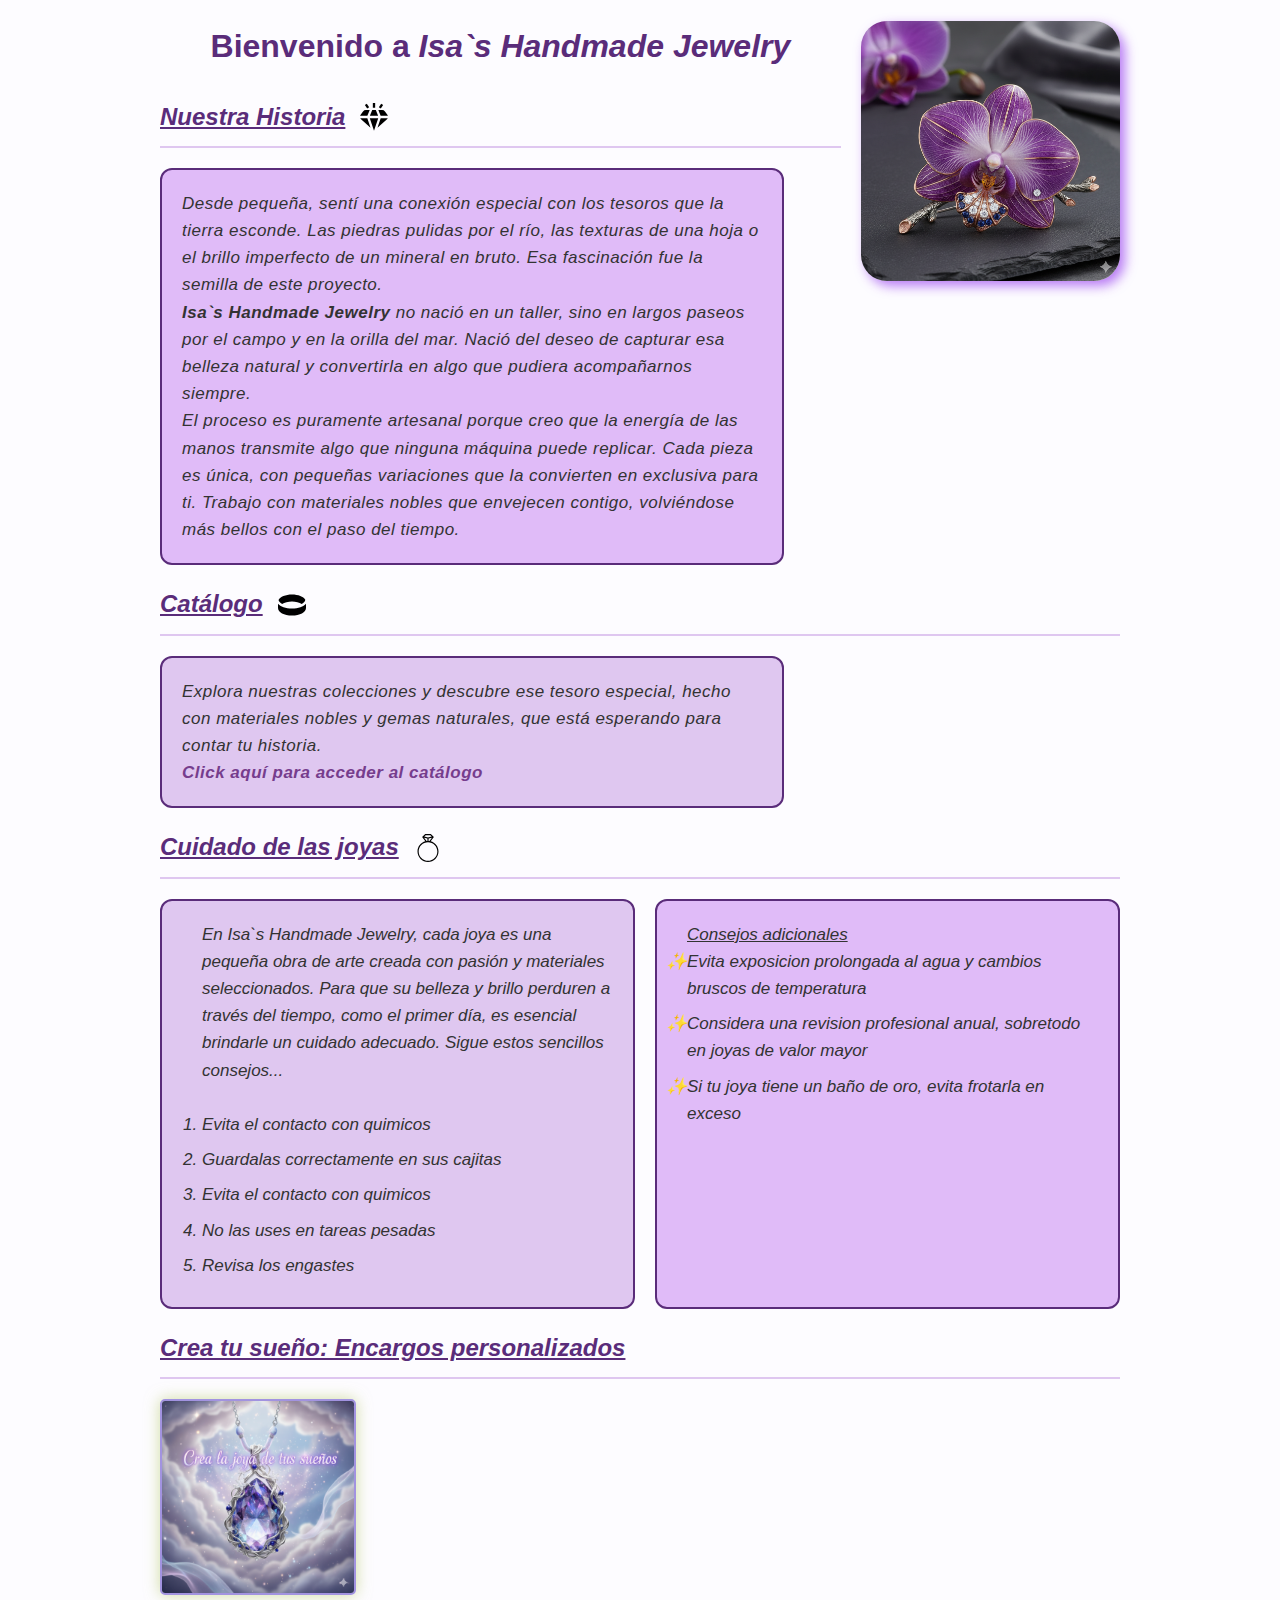
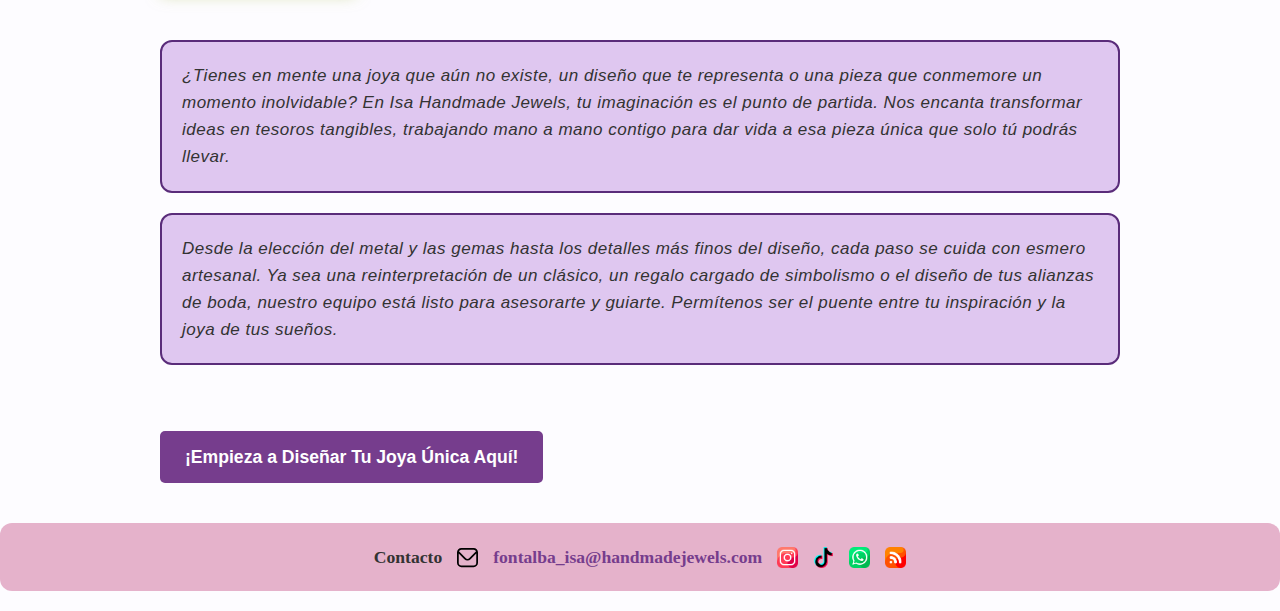
<file: index.html>
<!DOCTYPE html>
<html lang="es">
<head>
    <meta charset="UTF-8">
    <meta name="viewport" content="width=device-width, initial-scale=1.0">
    <title>PRACTICA FINAL - Isa`s Handmade Jewelry</title>
    <link rel="stylesheet" href="./styles/estilos.css"> 
</head>
<body>
    
    <main class="container">

        <h1> Bienvenido a <i>Isa`s Handmade Jewelry</i>
            <img class="header-imagen" src="../assets/orquidea.png" alt="header"> 
        </h1>
        
        <section id="historia">
            <h2><i><u>Nuestra Historia </u></i>
                <img src="../assets/icons/SVG/Joyas/joya (1).svg" alt="joyafill" width="28" height="28">
            </h2>
            <p class="info-card darker"> 
                Desde pequeña, sentí una conexión especial con los tesoros que la tierra esconde. Las piedras pulidas por el río, 
                las texturas de una hoja o el brillo imperfecto de un mineral en bruto. Esa fascinación fue la semilla de este proyecto.<br>
                <b>Isa`s Handmade Jewelry</b> no nació en un taller, sino en largos paseos por el campo y en la orilla del mar.
                Nació del deseo de capturar esa belleza natural y convertirla en algo que pudiera acompañarnos siempre.<br>
                
                El proceso es puramente artesanal porque creo que la energía de las manos transmite algo que ninguna máquina puede replicar. 
                Cada pieza es única, con pequeñas variaciones que la convierten en exclusiva para ti.
                Trabajo con materiales nobles que envejecen contigo, volviéndose más bellos con el paso del tiempo.
            </p>
        </section>
        
        <section id="catalogo">
            <h2><i><u>Catálogo</u></i>
                <img src="../assets/icons/SVG/Joyas/anillo.svg" alt="anillofill" width="28" height="28">
            </h2>
            <p class="info-card">
                Explora nuestras colecciones y descubre ese tesoro especial, hecho con materiales nobles y gemas naturales,
                que está esperando para contar tu historia.<br>
                <a href="pages/catalogo.html">Click aquí para acceder al catálogo</a>
            </p>
        </section>

        <section id="cuidados">
            <h2><i><u>Cuidado de las joyas</u></i>
                <img src="../assets/icons/SVG/Joyas/anillo-de-diamante.svg" alt="anillo_diamante" width="28" height="28">
            </h2>
            
            <div class="cuidado-listas">
                <ol>
                    En <i>Isa`s Handmade Jewelry</i>,
                    cada joya es una pequeña obra de arte creada con pasión y materiales seleccionados.
                    Para que su belleza y brillo perduren a través del tiempo, como el primer día, es esencial brindarle un cuidado adecuado. 
                    Sigue estos sencillos consejos...<br>
                    <br> <li>Evita el contacto con quimicos</li>
                    <li>Guardalas correctamente en sus cajitas</li>
                    <li>Evita el contacto con quimicos</li>
                    <li>No las uses en tareas pesadas</li>
                    <li>Revisa los engastes</li>
                </ol>
            
                <ul>
                    <u>Consejos adicionales</u> <br>
                    <li>Evita exposicion prolongada al agua y cambios bruscos de temperatura</li>
                    <li>Considera una revision profesional anual, sobretodo en joyas de valor mayor</li>
                    <li>Si tu joya tiene un baño de oro, evita frotarla en exceso</li>
                </ul>
            </div>
        </section>

        <section id="encargos">
            <h2><i><u>Crea tu sueño: Encargos personalizados</u></i></h2>
            <img class="encargo-imagen" src="../assets/creatujoya.png" alt="Creatujoya">
            
            <p class="info-card full-width">
                ¿Tienes en mente una joya que aún no existe, un diseño que te representa o una pieza que conmemore un momento inolvidable?
                En Isa Handmade Jewels, tu imaginación es el punto de partida. Nos encanta transformar ideas en tesoros tangibles, trabajando mano a mano contigo para dar vida a esa pieza única que 
                solo tú podrás llevar.
            </p>
            <p class="info-card full-width">
                Desde la elección del metal y las gemas hasta los detalles más finos del diseño, cada paso se cuida con esmero artesanal. Ya sea una reinterpretación de un clásico, 
                un regalo cargado de simbolismo o el diseño de tus alianzas de boda, nuestro equipo está listo para asesorarte y guiarte. Permítenos ser el puente entre tu inspiración y la joya de tus sueños.
            </p>
            <br>
            <a href="pages/formulario.html" class="btn-cta">¡Empieza a Diseñar Tu Joya Única Aquí!</a>
        </section>
    
    </main> <footer>
        <h6>Contacto 
            <img src="../assets/icons/SVG/Basicos/sobre (1).svg" alt="mail" width="21" height="21">
            <a href="mailto:fontalba_isa@handmadejewels.com">fontalba_isa@handmadejewels.com</a>
            <img src="../assets/icons/Redes Sociales/instagram.png" alt="insta">
            <img src="../assets/icons/Redes Sociales/tik-tok.png" alt="tiktok">
            <img src="../assets/icons/Redes Sociales/whatsapp.png" alt="whatsapp">
            <img src="../assets/icons/Redes Sociales/rss.png" alt="rrss">
        </h6> 
    </footer>        
</body>
</html>
</file>
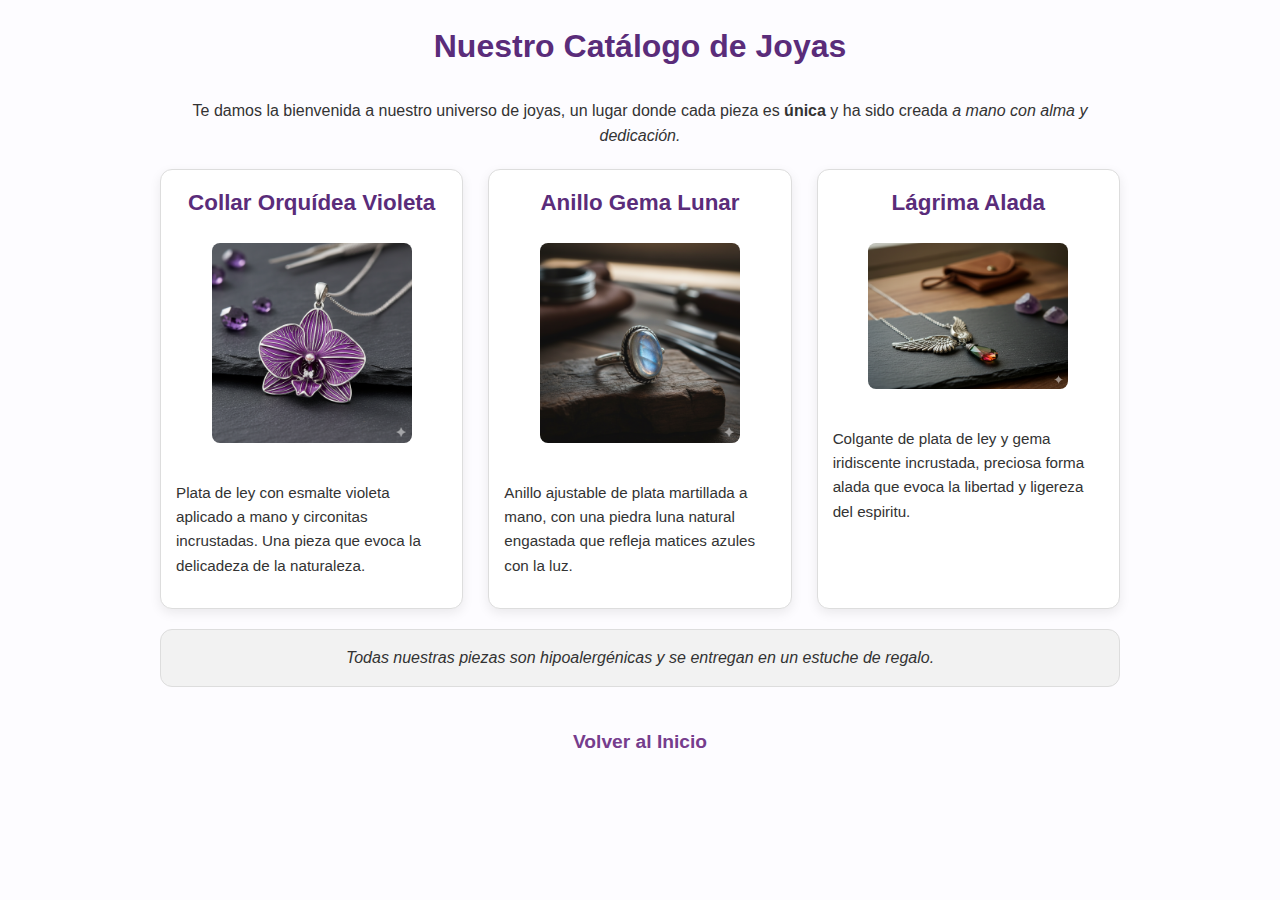
<file: pages/catalogo.html>
<!DOCTYPE html>
<html lang="es">
<head>
    <meta charset="UTF-8">
    <meta name="viewport" content="width=device-width, initial-scale=1.0">
    <title>Catálogo de Joyas Artesanales</title>
    <link rel="stylesheet" href="../styles/estilos.css">
</head>
<body>

    <main class="container">
        <h1>Nuestro Catálogo de Joyas</h1>
        <p style="text-align: center;">Te damos la bienvenida a nuestro universo de joyas, un lugar donde cada pieza es <b>única</b> y ha sido creada <em>a mano con alma y dedicación.</em></p>

        <section class="product-grid">
            
            <article class="product-card">
                <h3>Collar Orquídea Violeta</h3>
                <img src="../assets/orquidea_colgante.png" alt="Collar orquídea">
                <p>Plata de ley con esmalte violeta aplicado a mano y circonitas incrustadas. Una pieza que evoca la delicadeza de la naturaleza.</p>
            </article>

            <article class="product-card">
                <h3>Anillo Gema Lunar</h3>
                <img src="../assets/anillo_gema_lunar.png" alt="Anillo luna">
                <p>Anillo ajustable de plata martillada a mano, con una piedra luna natural engastada que refleja matices azules con la luz.</p>
            </article>

            <article class="product-card">
                <h3>Lágrima Alada</h3>
                <img src="../assets/alado_colgante.png" alt="Colgante alado">
                <p>Colgante de plata de ley y gema iridiscente incrustada, preciosa forma alada que evoca la libertad y ligereza del espiritu.</p>
            </article>

            </section>

        <footer class="catalog-footer">
            Todas nuestras piezas son hipoalergénicas y se entregan en un estuche de regalo.
        </footer>

        <div style="text-align: center;">
             <a href="../main.html" class="link-volver">Volver al Inicio</a>
        </div>
       
    </main>

</body>
</html>
</file>
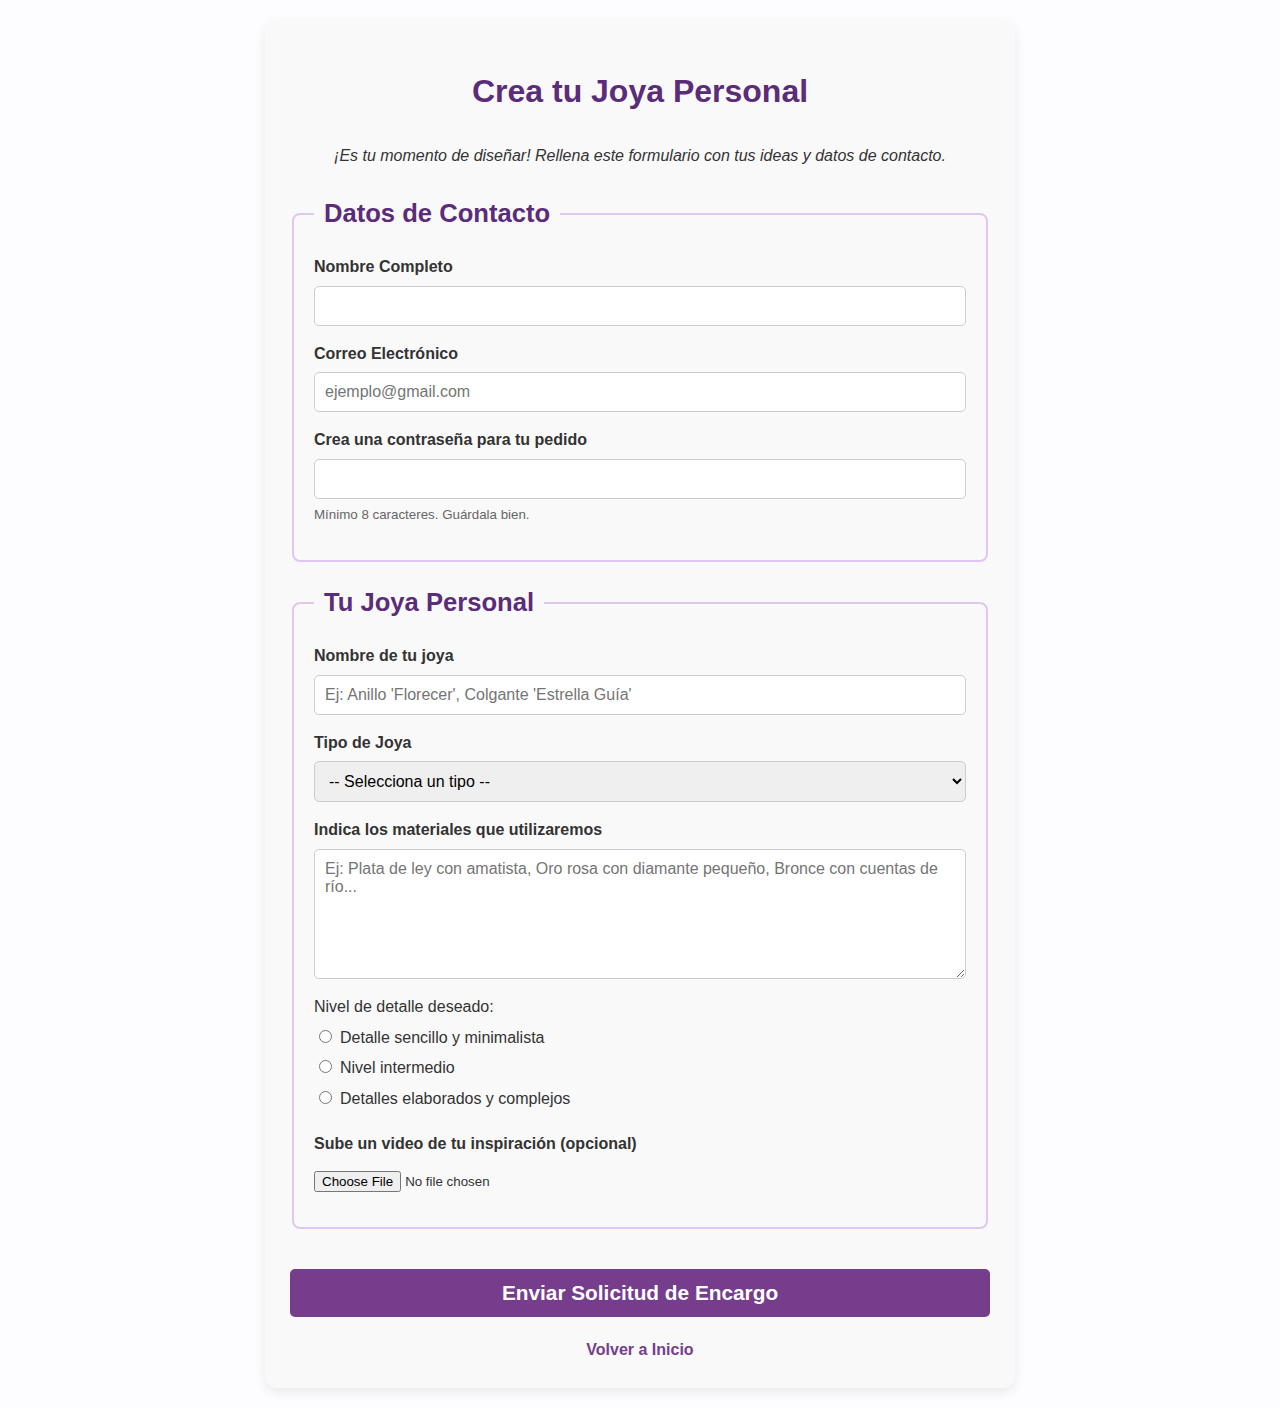
<file: pages/formulario.html>
<!DOCTYPE html>
<html lang="es">
<head>
    <meta charset="UTF-8">
    <meta name="viewport" content="width=device-width, initial-scale=1.0">
    <title>Formulario web Isa Handmade Jewels</title>
    <link rel="stylesheet" href="../styles/estilos.css">
</head>
<body>
    
    <form action="www.servidordegerman.es" method="post">
        
        <h1 style="color: var(--color-principal);">Crea tu Joya Personal</h1>
        <p style="text-align: center; font-style: oblique; margin-bottom: 25px;">¡Es tu momento de diseñar! Rellena este formulario con tus ideas y datos de contacto.</p>

        <fieldset>
            <legend>Datos de Contacto</legend>
                
                <div class="form-group">
                    <label for="nombre_cliente">Nombre Completo</label>
                    <input type="text" id="nombre_cliente" name="usuario" minlength="6" maxlength="69" required>
                </div>
                
                <div class="form-group">
                    <label for="email_cliente">Correo Electrónico</label>
                    <input type="email" id="email_cliente" name="email_cliente" minlength="6" maxlength="69" placeholder="ejemplo@gmail.com" required>
                </div>

                <div class="form-group">
                    <label for="contraseña">Crea una contraseña para tu pedido</label>
                    <input type="password" id="contraseña" name="contraseña" minlength="6" maxlength="18" required>
                    <small>Mínimo 8 caracteres. Guárdala bien.</small>
                </div>
        </fieldset>
        
        <fieldset>
            <legend>Tu Joya Personal</legend>
                
                <div class="form-group">
                    <label for="nombre_joya">Nombre de tu joya</label>
                    <input type="text" id="nombre_joya" name="nombre_joya" minlength="3" maxlength="50" placeholder="Ej: Anillo 'Florecer', Colgante 'Estrella Guía'" required>
                </div>
                                    
                <div class="form-group">
                    <label for="tipo_joya">Tipo de Joya</label>
                    <select id="tipo_joya" name="tipo_joya" required>
                        <option value="">-- Selecciona un tipo --</option> 
                        <option value="anillo">Anillo</option>
                        <option value="pulsera">Pulsera</option>
                        <option value="collar">Collar</option>
                        <option value="pendientes">Pendientes</option>
                        <option value="otro">Otro</option>
                    </select>
                </div>
                
                <div class="form-group">
                    <label for="materiales">Indica los materiales que utilizaremos</label>
                    <textarea id="materiales" name="materiales" rows="6" placeholder="Ej: Plata de ley con amatista, Oro rosa con diamante pequeño, Bronce con cuentas de río..."></textarea>
                </div>
                
                <div class="form-group radio-group">
                    <label>Nivel de detalle deseado:</label>
                    <label><input type="radio" name="nivel_detalle" value="Sencillo">Detalle sencillo y minimalista</label>
                    <label><input type="radio" name="nivel_detalle" value="Intermedio">Nivel intermedio</label>
                    <label><input type="radio" name="nivel_detalle" value="Complejo">Detalles elaborados y complejos</label>
                </div>
                
                <div class="form-group">
                    <label for="video_file">Sube un video de tu inspiración (opcional)</label>
                    <input type="file" id="video_file" accept="video/*">
                </div>
        </fieldset>

        <button type="submit" id="boton_solicitud" class="btn-cta">Enviar Solicitud de Encargo</button>
        
        <div class="form-footer">
            <a href="../main.html">Volver a Inicio</a>
        </div>
    </form>
</body>
</html>
</file>
<file: styles/estilos.css>
/* --- style.css --- */

/* -----------------------------------
   Variables Globales y Estilos Base
   ----------------------------------- */
:root {
    --color-principal: #5a2c7a;
    --color-principal-hover: #763d8d;
    --color-fondo-claro: rgb(223, 199, 240);
    --color-fondo-oscuro: rgb(224, 187, 248);
    --color-texto: #333;
    --fuente-principal: 'Segoe UI', Tahoma, Geneva, Verdana, sans-serif;
    --borde-radio: 12px;
    --sombra-caja: 0 4px 12px rgba(0, 0, 0, 0.08);
}

body {
    font-family: var(--fuente-principal);
    color: var(--color-texto);
    line-height: 1.6;
    margin: 0;
    padding: 0;
    background-color: #fdfcff; /* Un fondo blanco-lila muy suave */
}

/* Contenedor principal para centrar contenido */
.container {
    max-width: 960px;
    margin: 20px auto;
    padding: 0 20px;
}

h1, h2, h3 {
    color: var(--color-principal);
}

h1 {
    text-align: center;
    margin-bottom: 25px;
}

h2 {
    display: flex;
    align-items: center;
    gap: 15px;
    border-bottom: 2px solid var(--color-fondo-claro);
    padding-bottom: 10px;
}

a {
    color: var(--color-principal-hover);
    text-decoration: none;
    font-weight: bold;
}

a:hover {
    text-decoration: underline;
}

img {
    max-width: 100%;
    height: auto;
}

/* -----------------------------------
    Estilos de main.html
   ----------------------------------- */

.header-imagen {
    float: right; /* Mantenemos el float para este diseño específico */
    width: 27%;
    border-radius: 10%;
    box-shadow: 5px 5px 12px rgba(136, 35, 236, 0.6);
    margin-left: 20px;
}

/* Tarjeta de información reutilizable */
.info-card {
    line-height: 1.6;
    letter-spacing: 0.5px;
    font-style: italic;
    font-size: 17px;
    background-color: var(--color-fondo-claro);
    border-radius: var(--borde-radio);
    border: 2px double var(--color-principal);
    padding: 20px;
    margin-bottom: 20px;
    width: 65%;
    box-sizing: border-box; /* Asegura que el padding no aumente el ancho */
}

/* Variante de color para las tarjetas */
.info-card.darker {
    background-color: var(--color-fondo-oscuro);
}

.info-card.full-width {
    width: 100%;
}

/* Estilos para las listas de cuidados */
.cuidado-listas {
    display: flex;
    gap: 20px;
    justify-content: space-between;
    flex-wrap: wrap; /* Para que se pongan una debajo de otra en móvil */
}

.cuidado-listas ol,
.cuidado-listas ul {
    font-style: italic;
    font-size: 17px;
    background-color: var(--color-fondo-claro);
    border-radius: var(--borde-radio);
    border: 2px double var(--color-principal);
    padding: 20px;
    padding-left: 40px; /* Espacio para los números/viñetas */
    margin: 0;
    flex: 1; /* Hacemos que ambas listas compartan el espacio */
    min-width: 300px; /* Ancho mínimo antes de que se rompa la línea */
}

.cuidado-listas ul {
    background-color: var(--color-fondo-oscuro);
    list-style-type: '✨'; /* Viñeta personalizada */
    padding-left: 30px;
}

.cuidado-listas li {
    margin-bottom: 8px;
}

.encargo-imagen {
    width: 20%;
    height: auto;
    border: 2px solid #a293e0;
    border-radius: 5px;
    box-shadow: 0px 0px 15px rgba(180, 200, 100, 0.6);
    margin-bottom: 20px;
}

.btn-cta {
    display: inline-block;
    padding: 12px 25px;
    background-color: var(--color-principal-hover);
    color: white;
    text-decoration: none;
    border-radius: 5px;
    font-weight: bold;
    margin-top: 20px;
    border: none;
    cursor: pointer;
    font-size: 1.1em;
    transition: background-color 0.3s ease;
}

.btn-cta:hover {
    background-color: var(--color-principal);
    text-decoration: none;
}

footer {
    margin: 40px auto 20px auto;
    padding: 20px;
    background-color: rgba(214, 128, 168, 0.6);
    border-radius: var(--borde-radio);
    text-align: center;
}

footer h6 {
    font-family: 'Times New Roman', Times, serif;
    margin: 0;
    display: flex;
    justify-content: center;
    align-items: center;
    gap: 15px;
    font-size: 1.1em;
    flex-wrap: wrap; /* Para móvil */
}

footer img {
    width: 21px;
    height: 21px;
}


/* -----------------------------------
   Estilos de catalogo.html
   ----------------------------------- */

.product-grid {
    display: grid;
    /* Crea columnas automáticas: 
      - 'auto-fit' llena el espacio
      - 'minmax(280px, 1fr)' dice que cada columna debe tener
        un mínimo de 280px y un máximo de 1 fracción (se reparten el espacio).
      ¡Esto crea la magia responsive!
    */
    grid-template-columns: repeat(auto-fit, minmax(280px, 1fr));
    gap: 25px;
    margin: 20px 0;
}

.product-card {
    border: 1px solid #ddd;
    border-radius: var(--borde-radio);
    box-shadow: var(--sombra-caja);
    padding: 15px;
    text-align: center;
    background: #fff;
    transition: transform 0.3s ease, box-shadow 0.3s ease;
}

.product-card:hover {
    transform: translateY(-5px);
    box-shadow: 0 8px 16px rgba(0, 0, 0, 0.1);
}

.product-card img {
    max-width: 200px; /* Un tamaño más grande para la imagen */
    height: auto;
    border-radius: 8px;
    margin-bottom: 15px;
}

.product-card h3 {
    color: var(--color-principal);
    font-size: 1.4em;
    margin-top: 0;
}

.product-card p {
    text-align: left;
    font-size: 0.95em;
}

/* Pie de tabla ahora es un pie de página del grid */
.catalog-footer {
    background-color: #f2f2f2;
    font-style: italic;
    border: 1px solid #ddd;
    padding: 15px;
    text-align: center;
    margin-top: 20px;
    border-radius: var(--borde-radio);
}

.link-volver {
    display: inline-block;
    margin-top: 20px;
    font-size: 1.2em;
}


/* -----------------------------------
   Estilos de formulario.html
   ----------------------------------- */

form {
    max-width: 700px; /* Ancho máximo del formulario */
    margin: 20px auto;
    padding: 25px;
    background: #f9f9f9;
    border-radius: var(--borde-radio);
    box-shadow: var(--sombra-caja);
}

fieldset {
    border: 2px solid var(--color-fondo-claro);
    border-radius: 8px;
    margin-bottom: 20px;
    padding: 20px;
}

legend {
    font-size: 1.6em;
    font-weight: bold;
    padding: 0 10px;
    color: var(--color-principal);
}

/* Usamos Flexbox para alinear etiquetas e inputs.
  'column' los apila verticalmente.
*/
.form-group {
    display: flex;
    flex-direction: column;
    margin-bottom: 15px;
}

label {
    margin-bottom: 6px;
    font-weight: bold;
}

input[type="text"],
input[type="email"],
input[type="password"],
select,
textarea {
    width: 100%; /* Ocupan todo el ancho disponible */
    padding: 10px;
    border: 1px solid #ccc;
    border-radius: 5px;
    box-sizing: border-box; /* Importante para que el padding no rompa el ancho */
    font-family: var(--fuente-principal);
    font-size: 1em;
}

input[type="file"] {
    margin-top: 8px;
}

.radio-group label {
    font-weight: normal; /* Las etiquetas de los radio no son bold */
    display: block;
    margin-bottom: 5px;
}

.radio-group input {
    margin-right: 8px;
}

small {
    color: #666;
    display: block;
    margin-top: 5px;
}

/* Botón de envío */
#boton_solicitud {
    /* Reutilizamos la clase del botón CTA de main.html */
    @extend .btn-cta; 
    width: 100%; /* Hacemos que ocupe todo el ancho */
    font-size: 1.3em;
    padding-top: 12px;
    padding-bottom: 12px;
}

.form-footer {
    text-align: center; /* Centramos el enlace de volver */
    margin-top: 20px;
}
/* --- Media Queries para Móviles --- */

/* "max-width: 600px" significa: 
   Aplica estos estilos en cualquier pantalla de 600px de ancho O MENOS */

@media (max-width: 600px) {

    /* Hacemos la fuente principal más pequeña en móvil */
    h1 {
        font-size: 1.8em; /* Más pequeño que el original */
    }

    /* Ocultamos la imagen del header en 'main.html' 
       porque 'float' es difícil de manejar en móvil */
    .header-imagen {
        display: none; 
    }

    /* Hacemos que las tarjetas de información ocupen el 100% del ancho */
    .info-card {
        width: 100%;
    }

    /* Hacemos que las listas de cuidados se pongan una debajo de otra */
    .cuidado-listas {
        flex-direction: column; /* Cambia de 'fila' a 'columna' */
    }

    /* Hacemos el formulario más simple, sin sombra ni fondo */
    form {
        box-shadow: none;
        padding: 10px;
    }
}
</file>
